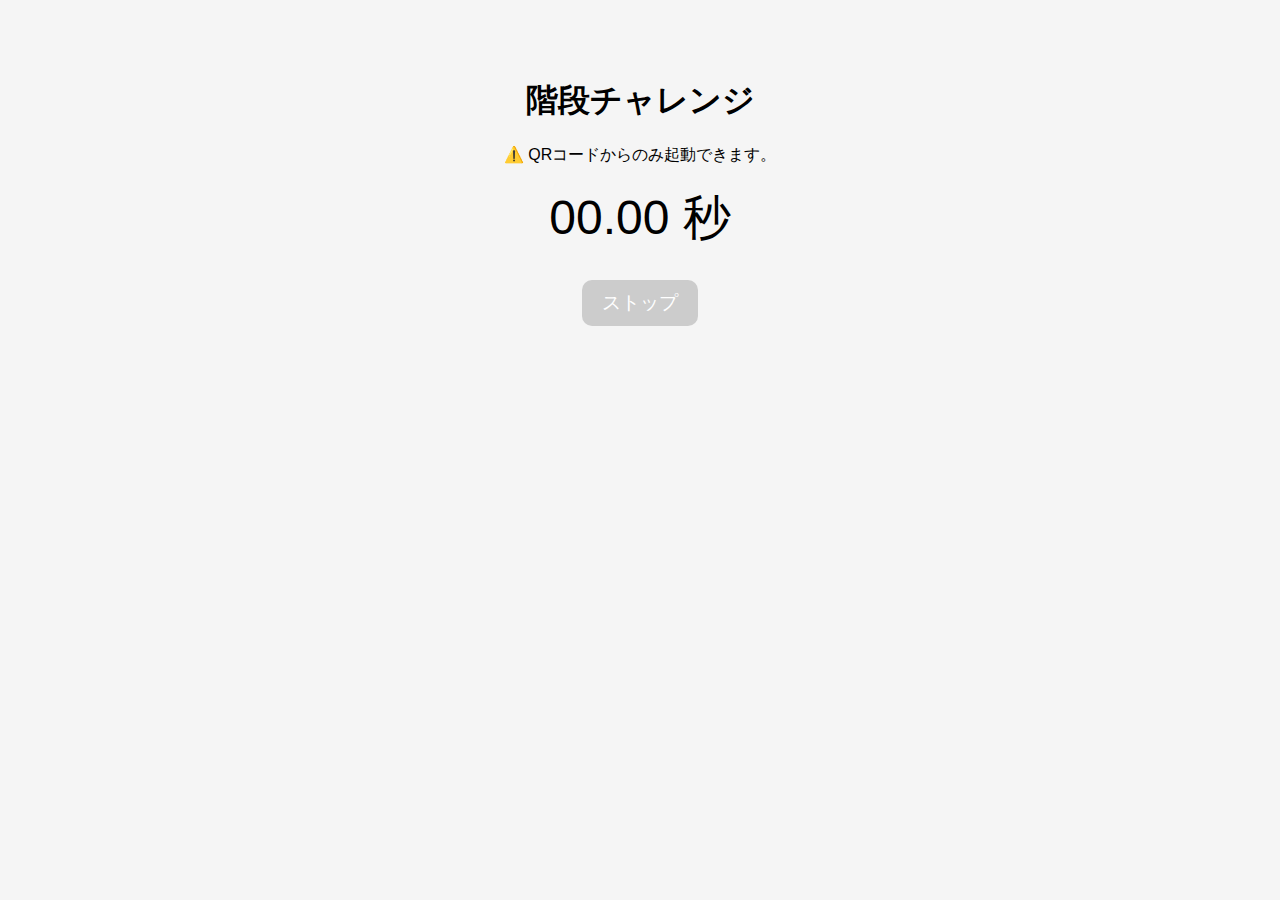
<file: index.html>
<!DOCTYPE html>
<html lang="ja">
<head>
  <meta charset="UTF-8" />
  <meta name="viewport" content="width=device-width, initial-scale=1.0" />
  <title>階段チャレンジ - スタート地点</title>
  <link rel="stylesheet" href="style.css" />
</head>
<body>
  <h1>階段チャレンジ</h1>
  <p id="message">QRコードを正しく読み込むと、タイマーがスタートします。</p>
  <div id="timer">00.00 秒</div>

  <button id="stop" disabled>ストップ</button>

  <script src="script.js"></script>
</body>
</html>
</file>
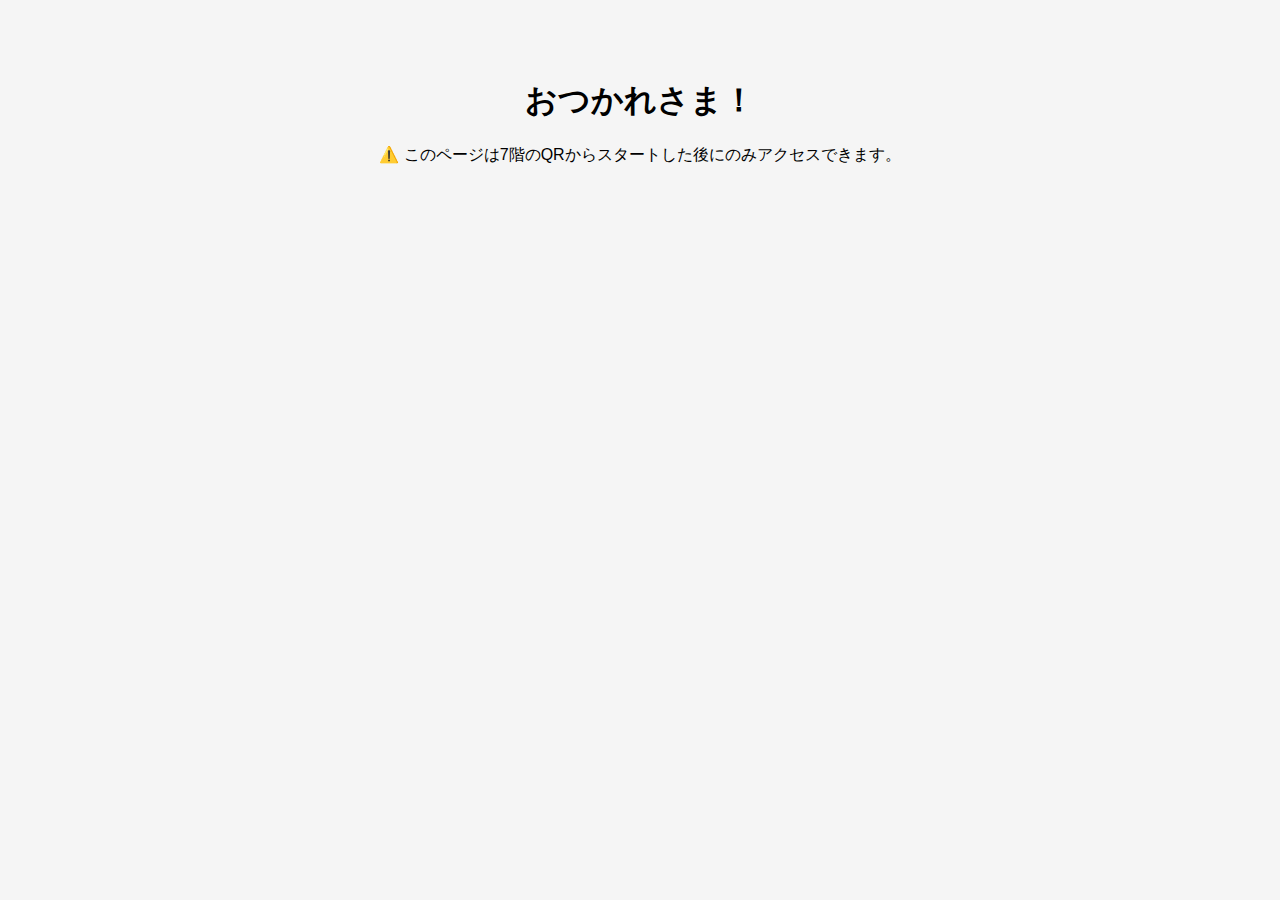
<file: stop.html>
<!DOCTYPE html>
<html lang="ja">
<head>
  <meta charset="UTF-8" />
  <meta name="viewport" content="width=device-width, initial-scale=1.0" />
  <title>階段チャレンジ - ゴール地点</title>
  <link rel="stylesheet" href="style.css" />
</head>
<body>
  <h1>おつかれさま！</h1>
  <p id="message">タイマーを停止しています...</p>
  <div id="result"></div>

  <script>
    // スタート時刻を読み取る（ブラウザ保存された値）
    const startTime = localStorage.getItem("startTime");

    if (!startTime) {
      document.getElementById("message").textContent =
        "⚠️ このページは7階のQRからスタートした後にのみアクセスできます。";
    } else {
      const elapsed = ((Date.now() - Number(startTime)) / 1000).toFixed(2);
      document.getElementById("result").textContent = `あなたのタイム：${elapsed} 秒`;

      // 名前入力＆送信
      const name = prompt("名前を入力してください（ランキング用）:");
      if (name) {
        fetch("https://script.google.com/macros/s/AKfycbzvTa_318jVZsieMHD8V5_n5HwztvyyL1_BCzvWdzCMo6qvf9BMm_unrX-TS8uF-mUtsg/exec", {
          method: "POST",
          headers: { "Content-Type": "application/json" },
          body: JSON.stringify({ name: name, time: elapsed })
        })
        .then(r => r.text())
        .then(() => {
          document.getElementById("message").textContent = "記録を送信しました！";
          localStorage.removeItem("startTime"); // リセット
        })
        .catch(() => {
          document.getElementById("message").textContent = "送信に失敗しました。";
        });
      }
    }
  </script>
</body>
</html>
</file>
<file: style.css>
body {
  font-family: 'Arial', sans-serif;
  text-align: center;
  padding: 50px;
  background-color: #f5f5f5;
}

#timer {
  font-size: 3em;
  margin: 20px 0;
}

button {
  font-size: 1.2em;
  margin: 10px;
  padding: 10px 20px;
  border: none;
  border-radius: 10px;
  background-color: #0078ff;
  color: white;
  cursor: pointer;
}

button:disabled {
  background-color: #ccc;
}
</file>
